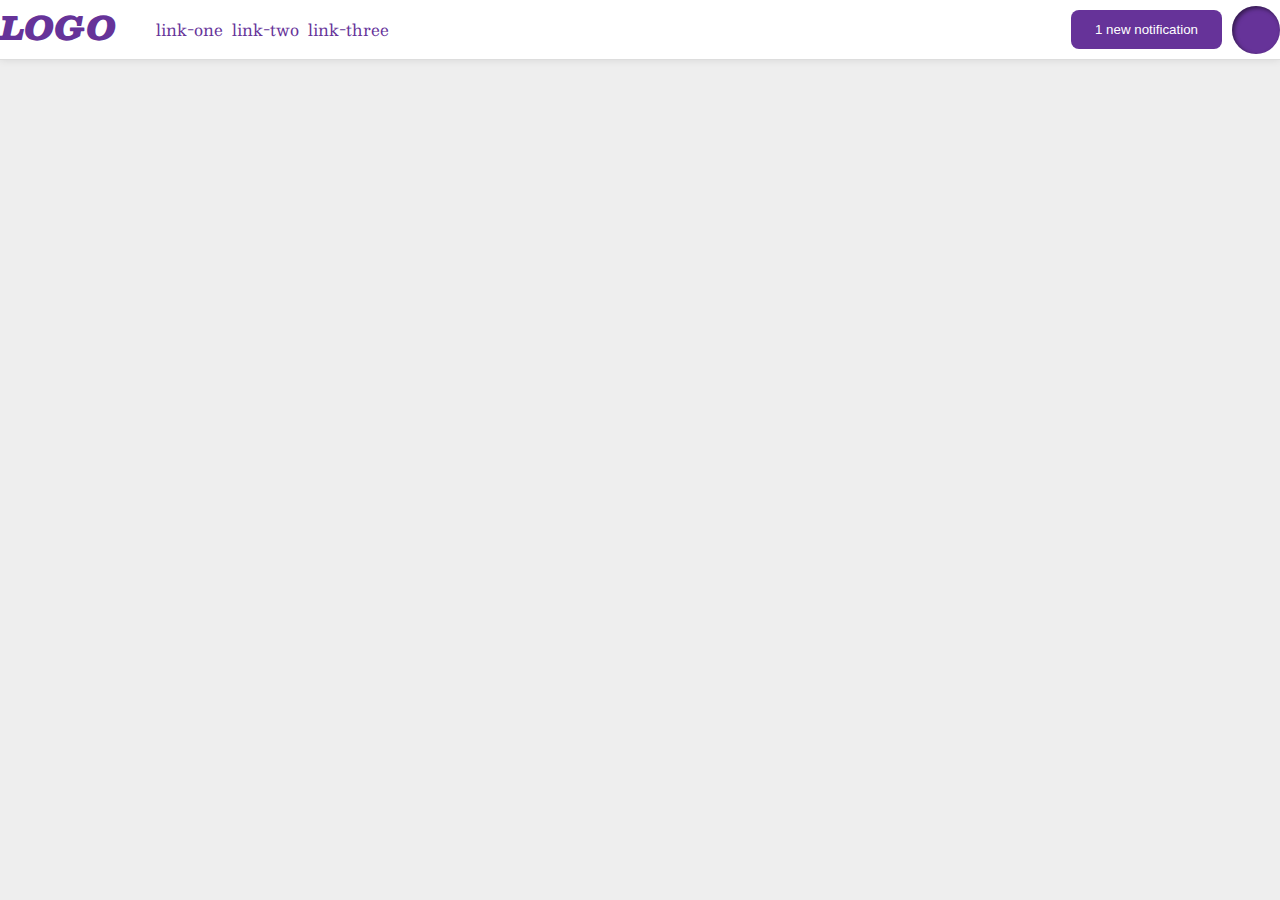
<file: flex/03-flex-header-2/index.html>
<!DOCTYPE html>
<html lang="en">
  <head>
    <meta charset="UTF-8">
    <meta http-equiv="X-UA-Compatible" content="IE=edge">
    <meta name="viewport" content="width=device-width, initial-scale=1.0">
    <title>Flex Header 2</title>
    <link rel="stylesheet" href="style.css">
  </head>
  <body>
    <div class="header">
      <div class="logo">
        LOGO 
      </div>
      <ul class="links">
        <li><a href="google.com">link-one</a></li>
        <li><a href="google.com">link-two</a></li>
        <li><a href="google.com">link-three</a></li>
      </ul>
      <div class="space">
      </div>
      <button class="notifications">
        1 new notification
      </button>
      <div class="profile-image"></div>
    </div>
  </body>
</html>
</file>
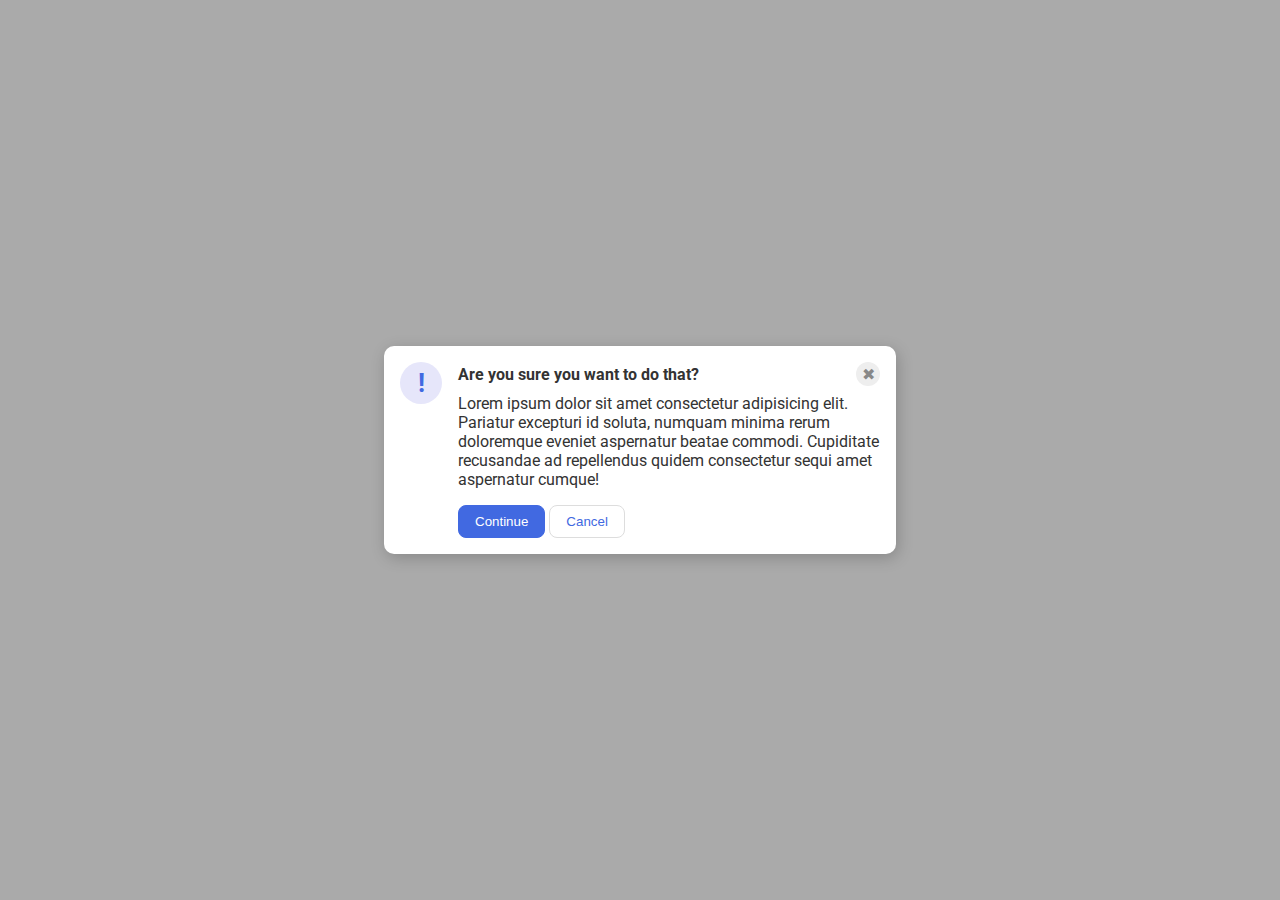
<file: flex/05-flex-modal/index.html>
<!DOCTYPE html>
<html lang="en">
  <head>
    <meta charset="UTF-8">
    <meta http-equiv="X-UA-Compatible" content="IE=edge">
    <meta name="viewport" content="width=device-width, initial-scale=1.0">
    <link rel="stylesheet" href="style.css">
    <title>Modal</title>
  </head>
  <body>
    <div class="modal">
      <div class="icon">!</div>
      <div>      
        <div class="header">Are you sure you want to do that?
          <div class="close-button">✖</div>
      </div>
      <div class="text">Lorem ipsum dolor sit amet consectetur adipisicing elit. Pariatur excepturi id soluta, numquam minima rerum doloremque eveniet aspernatur beatae commodi. Cupiditate recusandae ad repellendus quidem consectetur sequi amet aspernatur cumque!</div>
      <button class="continue">Continue</button>
      <button class="cancel">Cancel</button>
    </div>
    </div>
  </body>
</html>
</file>
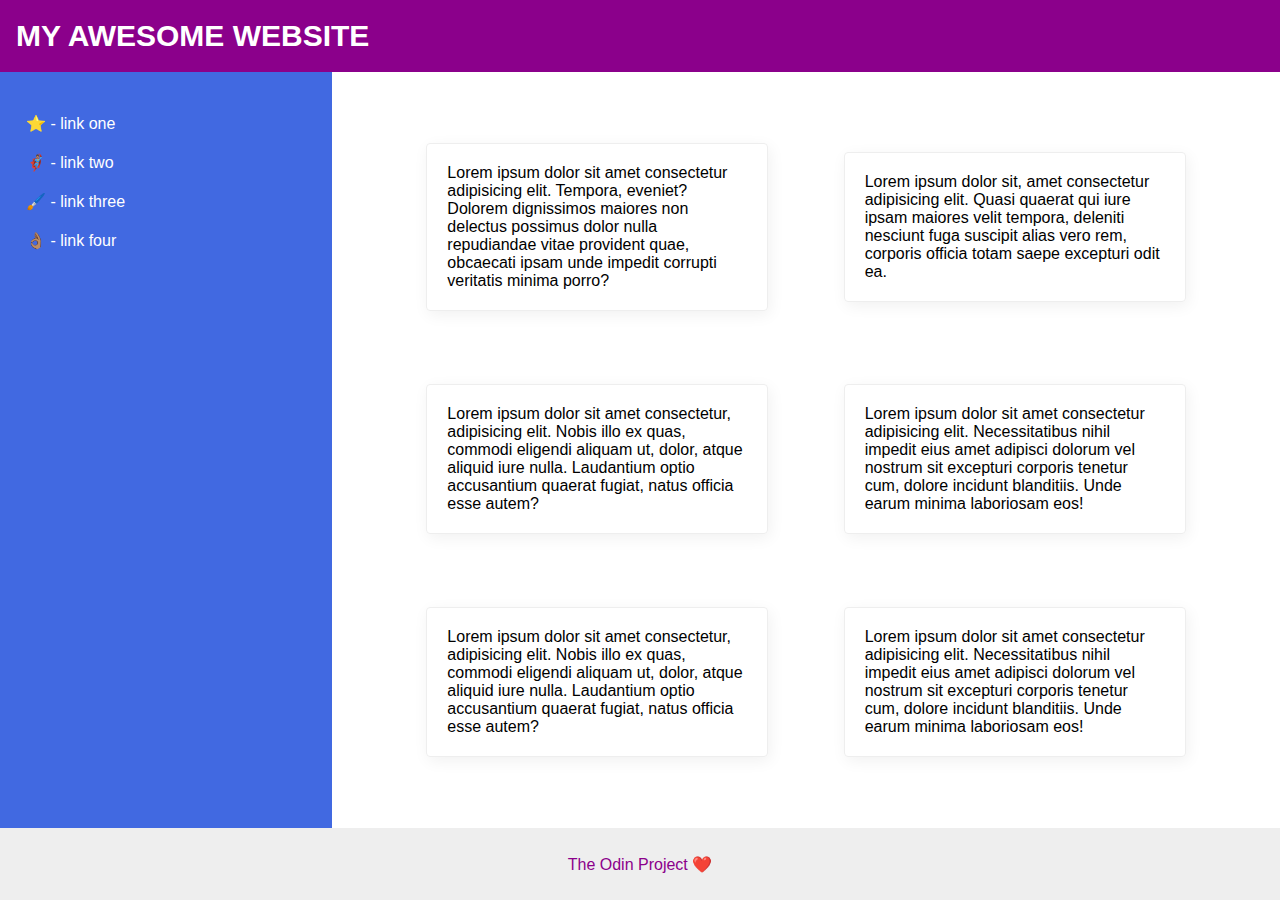
<file: flex/07-flex-layout-2/index.html>
<!DOCTYPE html>
<html lang="en">
  <head>
    <meta charset="UTF-8">
    <meta http-equiv="X-UA-Compatible" content="IE=edge">
    <meta name="viewport" content="width=device-width, initial-scale=1.0">
    <title>The Holy Grail</title>
    <link rel="stylesheet" href="style.css">
  </head>
  <body>
    <div class="header">
      MY AWESOME WEBSITE
    </div>
    
    <div class="content">
      <div class="sidebar">
        <ul>
          <li><a href="#">⭐ - link one</a></li>
          <li><a href="#">🦸🏽‍♂️ - link two</a></li>
          <li><a href="#">🖌️ - link three</a></li>
          <li><a href="#">👌🏽 - link four</a></li>
        </ul>
      </div>
      
      <div class="card-gallery">
        <div class="card">Lorem ipsum dolor sit amet consectetur adipisicing elit. Tempora, eveniet? Dolorem dignissimos maiores non delectus possimus dolor nulla repudiandae vitae provident quae, obcaecati ipsam unde impedit corrupti veritatis minima porro?</div>
        <div class="card">Lorem ipsum dolor sit, amet consectetur adipisicing elit. Quasi quaerat qui iure ipsam maiores velit tempora, deleniti nesciunt fuga suscipit alias vero rem, corporis officia totam saepe excepturi odit ea.</div>
        <div class="card">Lorem ipsum dolor sit amet consectetur, adipisicing elit. Nobis illo ex quas, commodi eligendi aliquam ut, dolor, atque aliquid iure nulla. Laudantium optio accusantium quaerat fugiat, natus officia esse autem?</div>
        <div class="card">Lorem ipsum dolor sit amet consectetur adipisicing elit. Necessitatibus nihil impedit eius amet adipisci dolorum vel nostrum sit excepturi corporis tenetur cum, dolore incidunt blanditiis. Unde earum minima laboriosam eos!</div>
        <div class="card">Lorem ipsum dolor sit amet consectetur, adipisicing elit. Nobis illo ex quas, commodi eligendi aliquam ut, dolor, atque aliquid iure nulla. Laudantium optio accusantium quaerat fugiat, natus officia esse autem?</div>
        <div class="card">Lorem ipsum dolor sit amet consectetur adipisicing elit. Necessitatibus nihil impedit eius amet adipisci dolorum vel nostrum sit excepturi corporis tenetur cum, dolore incidunt blanditiis. Unde earum minima laboriosam eos!</div>
      </div>
  </div>

    <div class="footer">
      The Odin Project ❤️
    </div>
  </body>
</html>
</file>
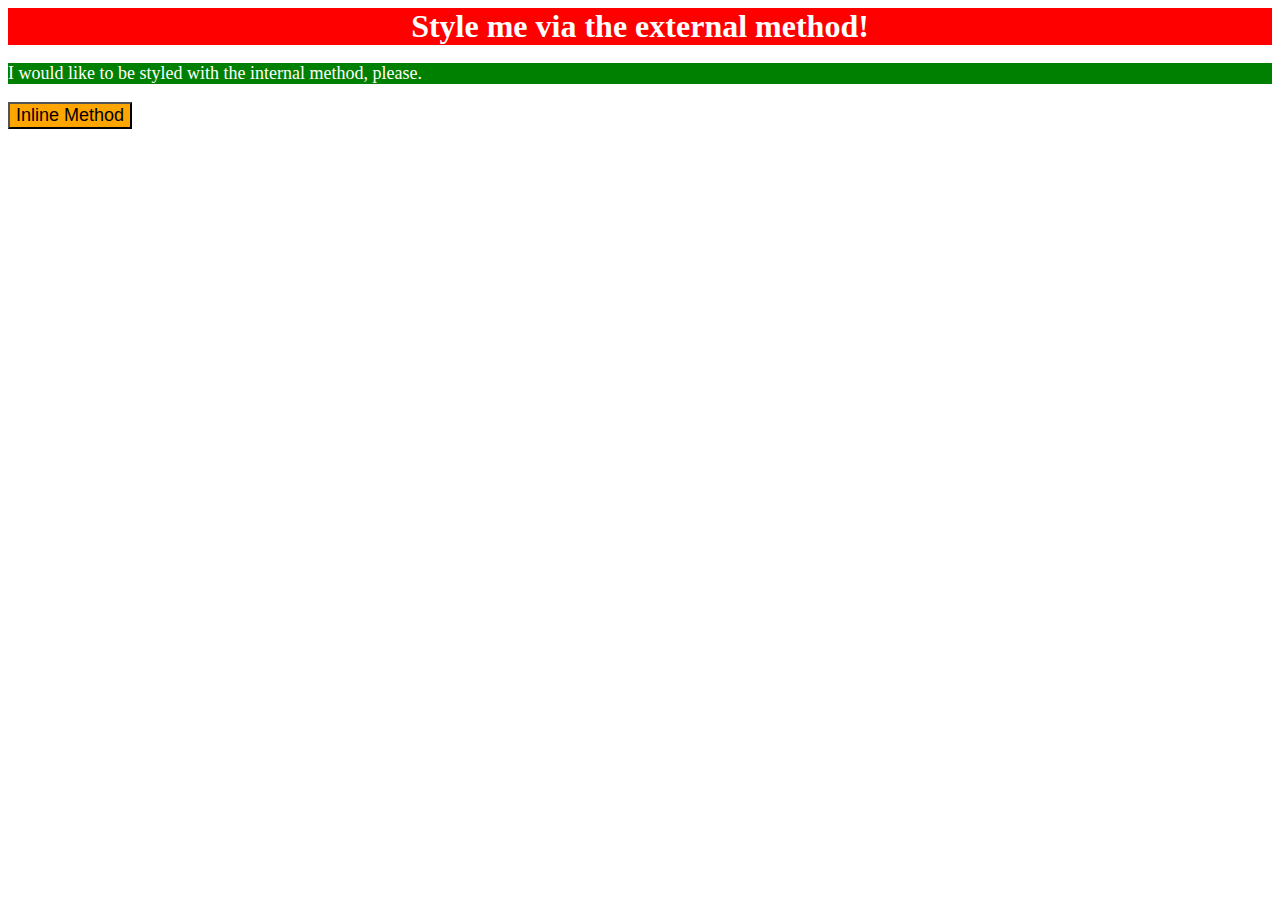
<file: foundations/01-css-methods/index.html>
<!DOCTYPE html>
<html lang="en">
  <head>
    <link rel="stylesheet" href="styles.css">
    <meta charset="UTF-8">
    <meta http-equiv="X-UA-Compatible" content="IE=edge">
    <meta name="viewport" content="width=device-width, initial-scale=1.0">
    <title>Methods for Adding CSS</title>
  </head>
  <style>
    p
    {
        background-color: green;
        color: white;
        font-size: 18px;
    }
    
  </style>
  <body>
    <div>Style me via the external method!</div>
    <p>I would like to be styled with the internal method, please.</p>
    <button style="background-color: orange; font-size: 18px;">Inline Method</button>
  </body>
</html>
</file>
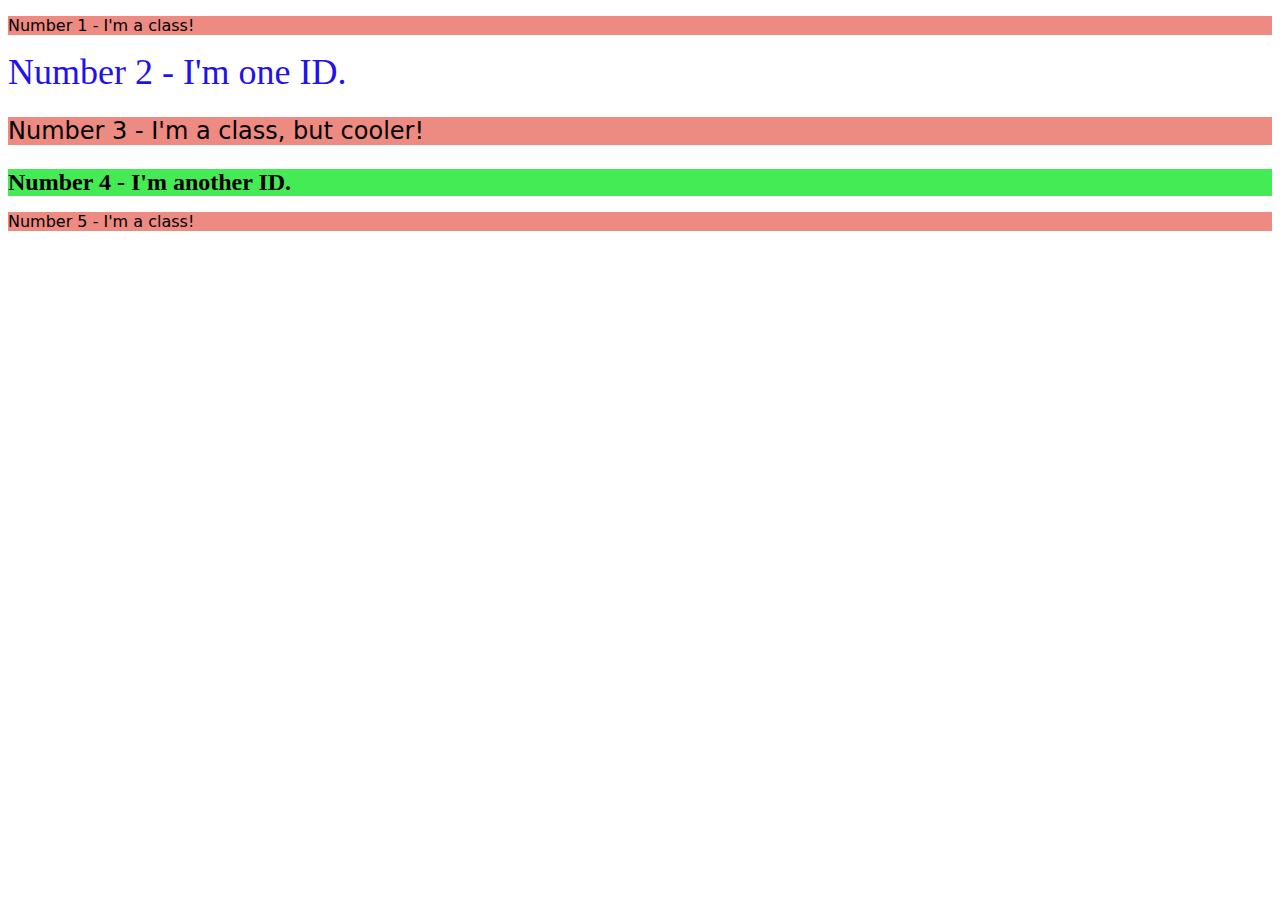
<file: foundations/02-class-id-selectors/index.html>
<!DOCTYPE html>
<html lang="en">
  <head>
    <meta charset="UTF-8">
    <meta http-equiv="X-UA-Compatible" content="IE=edge">
    <meta name="viewport" content="width=device-width, initial-scale=1.0">
    <title>Class and ID Selectors</title>
    <link rel="stylesheet" href="style.css">
  </head>
  <body>
    <p class="deeznuts">Number 1 - I'm a class!</p>
    <div id="bigblue">Number 2 - I'm one ID.</div>
    <p class="deeznuts butcooler">Number 3 - I'm a class, but cooler!</p>
    <div id="boldgreen">Number 4 - I'm another ID.</div>
    <p class="deeznuts">Number 5 - I'm a class!</p>
  </body>
</html>
</file>
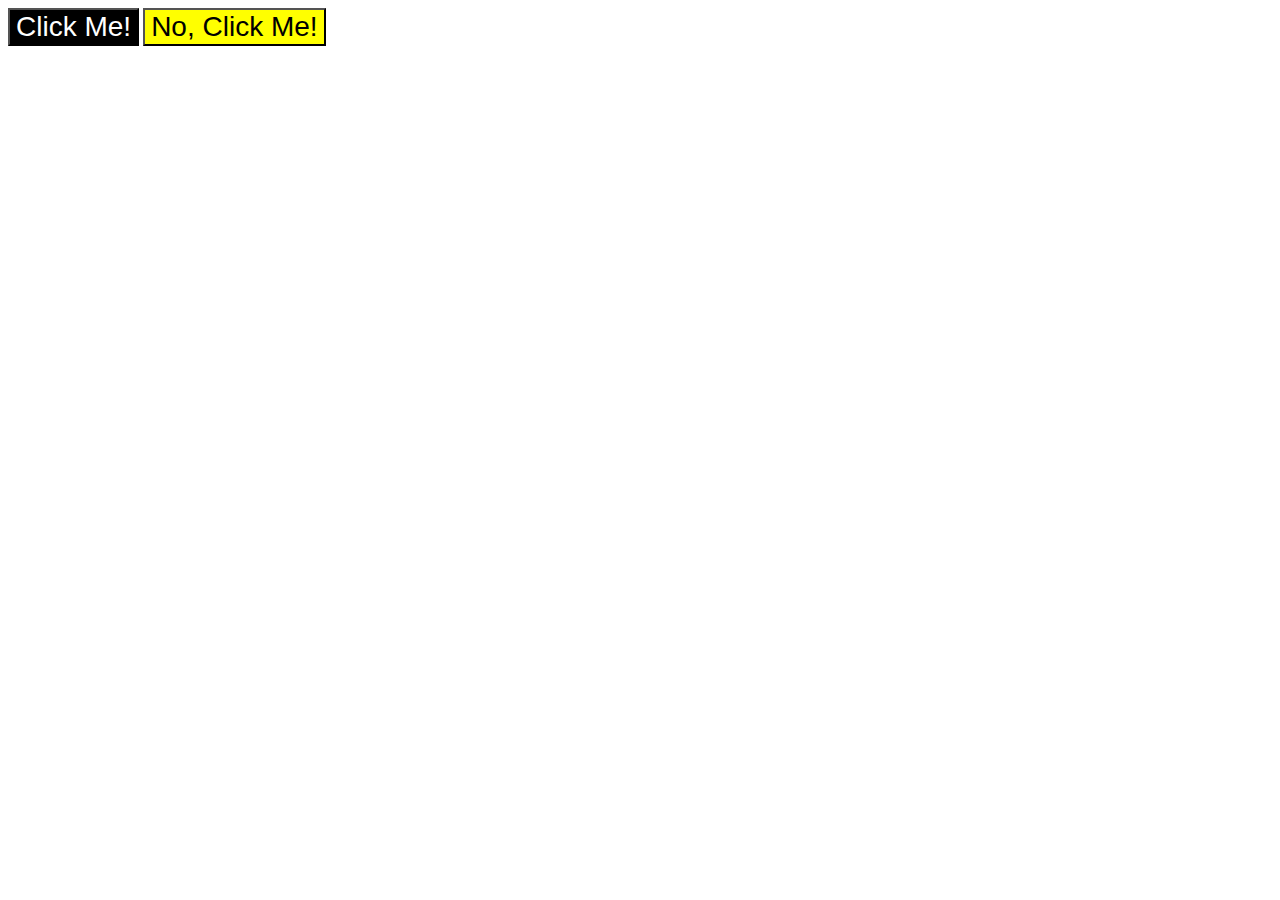
<file: foundations/03-grouping-selectors/index.html>
<!DOCTYPE html>
<html lang="en">
  <head>
    <meta charset="UTF-8">
    <meta http-equiv="X-UA-Compatible" content="IE=edge">
    <meta name="viewport" content="width=device-width, initial-scale=1.0">
    <title>Grouping Selectors</title>
    <link rel="stylesheet" href="style.css">
  </head>
  <body>
    <button class="blackbutton">Click Me!</button>
    <button class="yellowbutton">No, Click Me!</button>
  </body>
</html>
</file>
<file: flex/03-flex-header-2/style.css>
/* this is some magical font-importing.  
you'll learn about it later. */
@import url('https://fonts.googleapis.com/css2?family=Besley:ital,wght@0,400;1,900&display=swap');

body {
  margin: 0;
  background: #eee;
  font-family: Besley, serif;
}

.header {
  background: white;
  border-bottom: 1px solid #ddd;
  box-shadow: 0 0 8px rgba(0,0,0,.1);
  display: flex;
}

.profile-image {
  background: rebeccapurple;
  box-shadow: inset 2px 2px 4px rgba(0,0,0,.5);
  border-radius: 50%;
  width: 48px;
  height: 48px;
  align-self: center;
}

.logo {
  color: rebeccapurple;
  font-size: 32px;
  font-weight: 900;
  font-style: italic;
}

.space
{
   display: flex;
   flex: 1
}

button {
  box-sizing: border-box;
  margin: 10px;
  border: none;
  border-radius: 8px;
  background: rebeccapurple;
  color: white;
  padding: 8px 24px;
}

a {
  /* this removes the line under our links */
  text-decoration: none;
  color: rebeccapurple;
}

ul {
  list-style-type: none;
  display: flex;
  gap: 9px;
}
</file>
<file: flex/05-flex-modal/style.css>
@import url('https://fonts.googleapis.com/css2?family=Roboto:wght@400;700&display=swap');

html, body {
  height: 100%;
}

body {
  font-family: Roboto, sans-serif;
  margin: 0;
  background: #aaa;
  color: #333;
  /* I'll give you this one for free lol */
  display: flex;
  align-items: center;
  justify-content: center;
}

.modal {
  background: white;
  width: 480px;
  border-radius: 10px;
  box-shadow: 2px 4px 16px rgba(0,0,0,.2);
  display: flex;
  padding: 16px;
  gap: 16px;
}

.icon {
  color: royalblue;
  font-size: 26px;
  font-weight: 700;
  background: lavender;
  width: 42px;
  height: 42px;
  border-radius: 50%;
  display: flex;
  align-items: center;
  justify-content: center;
  flex-shrink: 0;
}

.close-button {
  background: #eee;
  border-radius: 50%;
  color: #888;
  font-weight: 400;
  font-size: 16px;
  height: 24px;
  width: 24px;
  display: flex;
  align-items: center;
  justify-content: center;
}

.header {
  font-weight: bold;
  display: flex;
  align-items: center;
  justify-content: space-between;
  margin-bottom: 8px;
}

.text
{
  margin-bottom: 16px;
}

button {
  padding: 8px 16px;
  border-radius: 8px;
}

button.continue {
  background: royalblue;
  border: 1px solid royalblue;
  color: white;
}

button.cancel {
  background: white;
  border: 1px solid #ddd;
  color: royalblue;
}
</file>
<file: flex/07-flex-layout-2/style.css>
body {
  font-family: -apple-system, BlinkMacSystemFont, 'Segoe UI', Roboto, Oxygen, Ubuntu, Cantarell, 'Open Sans', 'Helvetica Neue', sans-serif;
  margin: 0;
  min-height: 100vh;
  display: flex;
  flex-direction: column;
}

ul{
  list-style-type: none;
  padding: 10px;
  display: flex;
  flex-direction: column;
  gap: 20px;
}

a{
  text-decoration-line: none;
  color: white;
}

.header {
  height: 72px;
  background: darkmagenta;
  color: white;
  font-weight: 900;
  font-size: 30px; 
  display: flex;
  align-items: center;
  padding: 0 16px;
}

.footer {
  height: 72px;
  background: #eee;
  color: darkmagenta;
  text-align: center;
  display: flex;
  align-items: center;
  justify-content: center;
}

.sidebar {
  width: 300px;
  background: royalblue;
  display: flex;
  flex-shrink: 0;
  padding: 16px;
}

.card {
  border: 1px solid #eee;
  box-shadow: 2px 4px 16px rgba(0,0,0,.06);
  border-radius: 4px;

  max-width: 300px;
  padding: 20px;
  margin: 16px;
}

.content {
  display: flex;
  flex: 1;
}

.card-gallery
{
  display: flex;
  flex-wrap: wrap;
  justify-content: space-evenly;
  align-items: center;
  max-width: 1100px;
  margin: 35px;
}
</file>
<file: foundations/01-css-methods/styles.css>
div
{
    background-color: red;
    color: white;
    font-size: 32px;
    text-align: center;
    font-weight: bold;
}
</file>
<file: foundations/02-class-id-selectors/style.css>
.deeznuts
{
    background-color: rgb(237, 138, 130);
    font-family: Verdana, 'DejaVu Sans', sans-serif;
}

.deeznuts.butcooler
{
    font-size: 24px;
}

#bigblue
{
    color: rgb(35, 17, 237);
    font-size: 36px;
}

#boldgreen
{
    background-color: rgb(68, 235, 85);
    font-size: 24px;
    font-weight: bold;
}
</file>
<file: foundations/03-grouping-selectors/style.css>
.blackbutton, 
.yellowbutton
{
    font-size: 28px;
    font-family: Helvetica, 'Times New Roman', sans-serif;
}


.blackbutton
{
    background-color: black;
    color: white;
}

.yellowbutton
{
    background-color: yellow;

}
</file>
